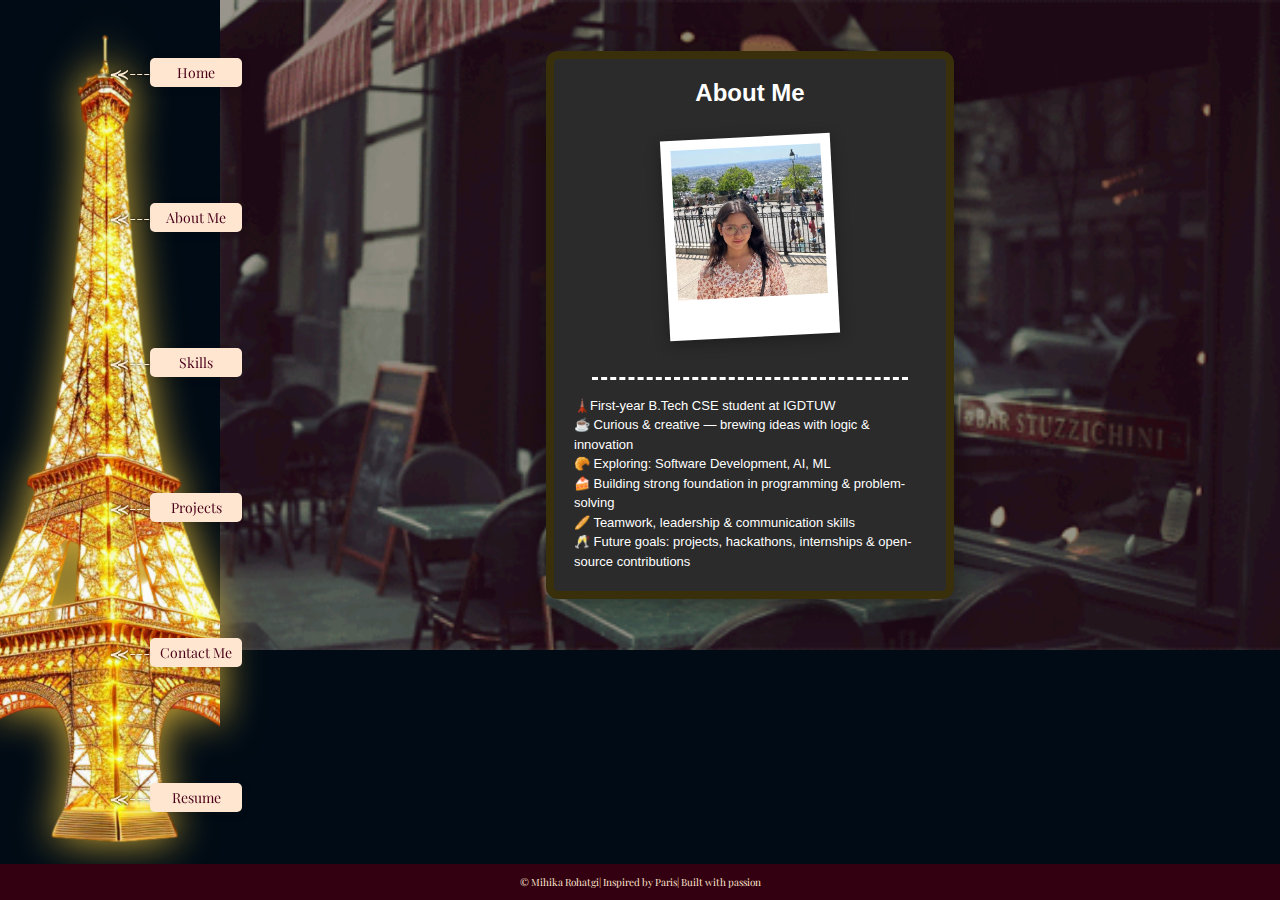
<file: about.html>
<!DOCTYPE html>
<html lang="en">
<head>
    <meta charset="UTF-8">
    <meta name="viewport" content="width=device-width, initial-scale=1.0">
    <title>About Me</title>
    <link rel="stylesheet" href="styles.css">
</head>
<body>

    <!-- Navigation - Left Side Eiffel Tower with Image Map -->
    <nav class="nav-tower">
        <img src="\eiffel.png" alt="Navigation" usemap="#nav-map">
        <map name="nav-map">
            <!-- Top Antenna - Home -->
            <area shape="rect" coords="0,0,180,120" href="index.html" alt="Home">
            <!-- Upper Tier Upper Half - About Me -->
            <area shape="rect" coords="0,120,180,200" href="about.html" alt="About Me">
            <!-- Upper Tier Lower Half - Skills -->
            <area shape="rect" coords="0,200,180,280" href="skills.html" alt="Skills">
            <!-- Middle Tier - Projects -->
            <area shape="rect" coords="0,280,180,400" href="projects.html" alt="Projects">
            <!-- Lower Base - Contact -->
            <area shape="rect" coords="0,400,180,480" href="contact.html" alt="Contact Me">
            <!-- Ground - Resume -->
            <area shape="rect" coords="0,480,180,700" href="resume.html" alt="Resume">
        </map>
        
        <div class="nav-labels">
            <span class="nav-label">Home</span>
            <span class="nav-label">About Me</span>
            <span class="nav-label">Skills</span>
            <span class="nav-label">Projects</span>
            <span class="nav-label">Contact Me</span>
            <span class="nav-label">Resume</span>
        </div>

        <div class="nav-arrows">
            <div class="arrow">⪻---</div>
            <div class="arrow">⪻---</div>
            <div class="arrow">⪻---</div>
            <div class="arrow">⪻---</div>
            <div class="arrow">⪻---</div>
            <div class="arrow">⪻---</div>
        </div>

    </nav>

    <!-- Main Content - Café Chalkboard Theme -->
    <main>
        <div class="gif-container">
            <div class="chalkboard">
                <h2>About Me</h2>

                <div class="text-center">
                    <div class="polaroid">
                        <img src="Mihika.jpg" alt="Mihika Rohatgi">
                    </div>
                </div>

                <div class="divider"></div>

                <div class="chalkboard-text">
                    <div class="chalkboard-text">
                        <p>🗼First-year B.Tech CSE student at IGDTUW</p>
                        <p>☕ Curious & creative — brewing ideas with logic & innovation</p>
                        <p>🥐 Exploring: Software Development, AI, ML</p>
                        <p>🍰 Building strong foundation in programming & problem-solving</p>
                        <p>🥖 Teamwork, leadership & communication skills</p>
                        <p>🥂 Future goals: projects, hackathons, internships & open-source contributions</p>
                    </div>
                </div>
            </div>
        </div>        
    </main>

    <!-- Footer -->
    <footer>
        <p>&copy; Mihika Rohatgi| Inspired by Paris| Built with passion</p>
    </footer>
</body>
</html>
</file>
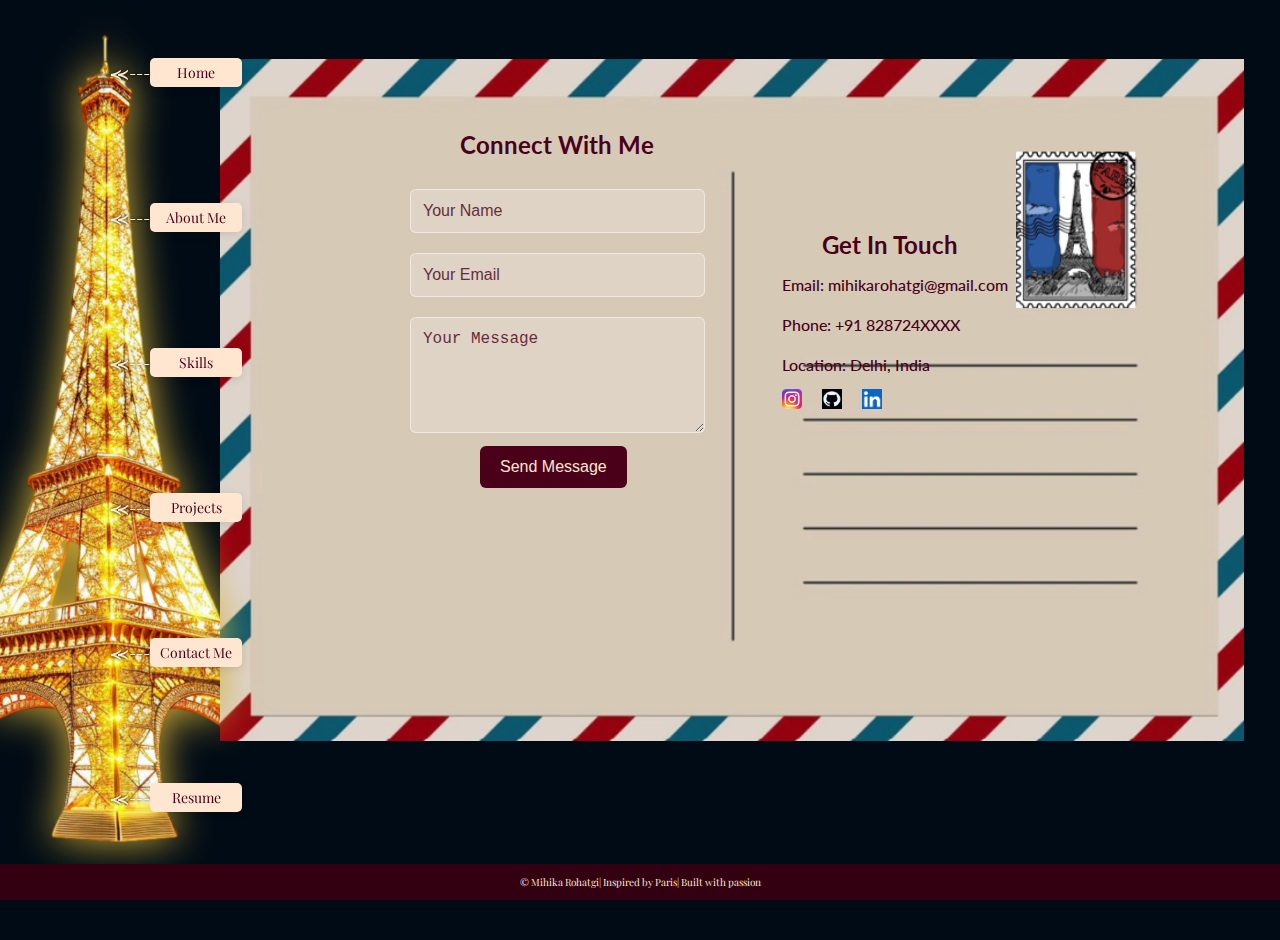
<file: contact.html>
<!DOCTYPE html>
<html lang="en">
<head>
    <meta charset="UTF-8">
    <meta name="viewport" content="width=device-width, initial-scale=1.0">
    <title>Home</title>
    <link rel="stylesheet" href="styles.css">
</head>
<body>

    <!-- Navigation - Left Side Eiffel Tower with Image Map -->
    <nav class="nav-tower">
        <img src="\eiffel.png" alt="Navigation" usemap="#nav-map">
        <map name="nav-map">
            <!-- Top Antenna - Home -->
            <area shape="rect" coords="0,0,180,120" href="index.html" alt="Home">
            <!-- Upper Tier Upper Half - About Me -->
            <area shape="rect" coords="0,120,180,200" href="about.html" alt="About Me">
            <!-- Upper Tier Lower Half - Skills -->
            <area shape="rect" coords="0,200,180,280" href="skills.html" alt="Skills">
            <!-- Middle Tier - Projects -->
            <area shape="rect" coords="0,280,180,400" href="projects.html" alt="Projects">
            <!-- Lower Base - Contact -->
            <area shape="rect" coords="0,400,180,480" href="contact.html" alt="Contact Me">
            <!-- Ground - Resume -->
            <area shape="rect" coords="0,480,180,700" href="resume.html" alt="Resume">
        </map>
        
        <div class="nav-labels">
            <span class="nav-label">Home</span>
            <span class="nav-label">About Me</span>
            <span class="nav-label">Skills</span>
            <span class="nav-label">Projects</span>
            <span class="nav-label">Contact Me</span>
            <span class="nav-label">Resume</span>
        </div>

        <div class="nav-arrows">
            <div class="arrow">⪻---</div>
            <div class="arrow">⪻---</div>
            <div class="arrow">⪻---</div>
            <div class="arrow">⪻---</div>
            <div class="arrow">⪻---</div>
            <div class="arrow">⪻---</div>
        </div>

    </nav>

    <!-- Main Contact Section -->
    <div class="contact-container">
        <!-- Left side: contact form -->
        <div class="left">
            <h2>Connect With Me</h2>
            <form class="contact-form" action="submit_form.php" method="POST">
                <input type="text" name="name" placeholder="Your Name" required>
                <input type="email" name="email" placeholder="Your Email" required>
                <textarea name="message" rows="5" placeholder="Your Message" required></textarea>
                <button type="submit">Send Message</button>
            </form>
        </div>

        <!-- Right side: personal info + social links -->
        <div class="right">
            <h2>Get In Touch</h2>
            <div class="contact-info">
                <p><bold>Email:</bold> mihikarohatgi@gmail.com</p>
                <p><bold>Phone:</bold> +91 828724XXXX</p>
                <p><bold>Location:</bold> Delhi, India</p>
            </div>
            <div class="social-icons">
                <a href="https://www.instagram.com/mihikarohatgi/" target="_blank">
                    <img src="instagram.png" alt="Instagram">
                </a>
                <a href="https://github.com/mihikarohatgi" target="_blank">
                    <img src="github.png" alt="GitHub">
                </a>
                <a href="https://www.linkedin.com/in/mihika-rohatgi/" target="_blank">
                    <img src="linkedin.png" alt="LinkedIn">
                </a>
            </div>
        </div>
    </div>

    <!-- Footer -->
    <footer>
        <p>&copy; Mihika Rohatgi| Inspired by Paris| Built with passion</p>
    </footer>
</body>
</html>
</file>
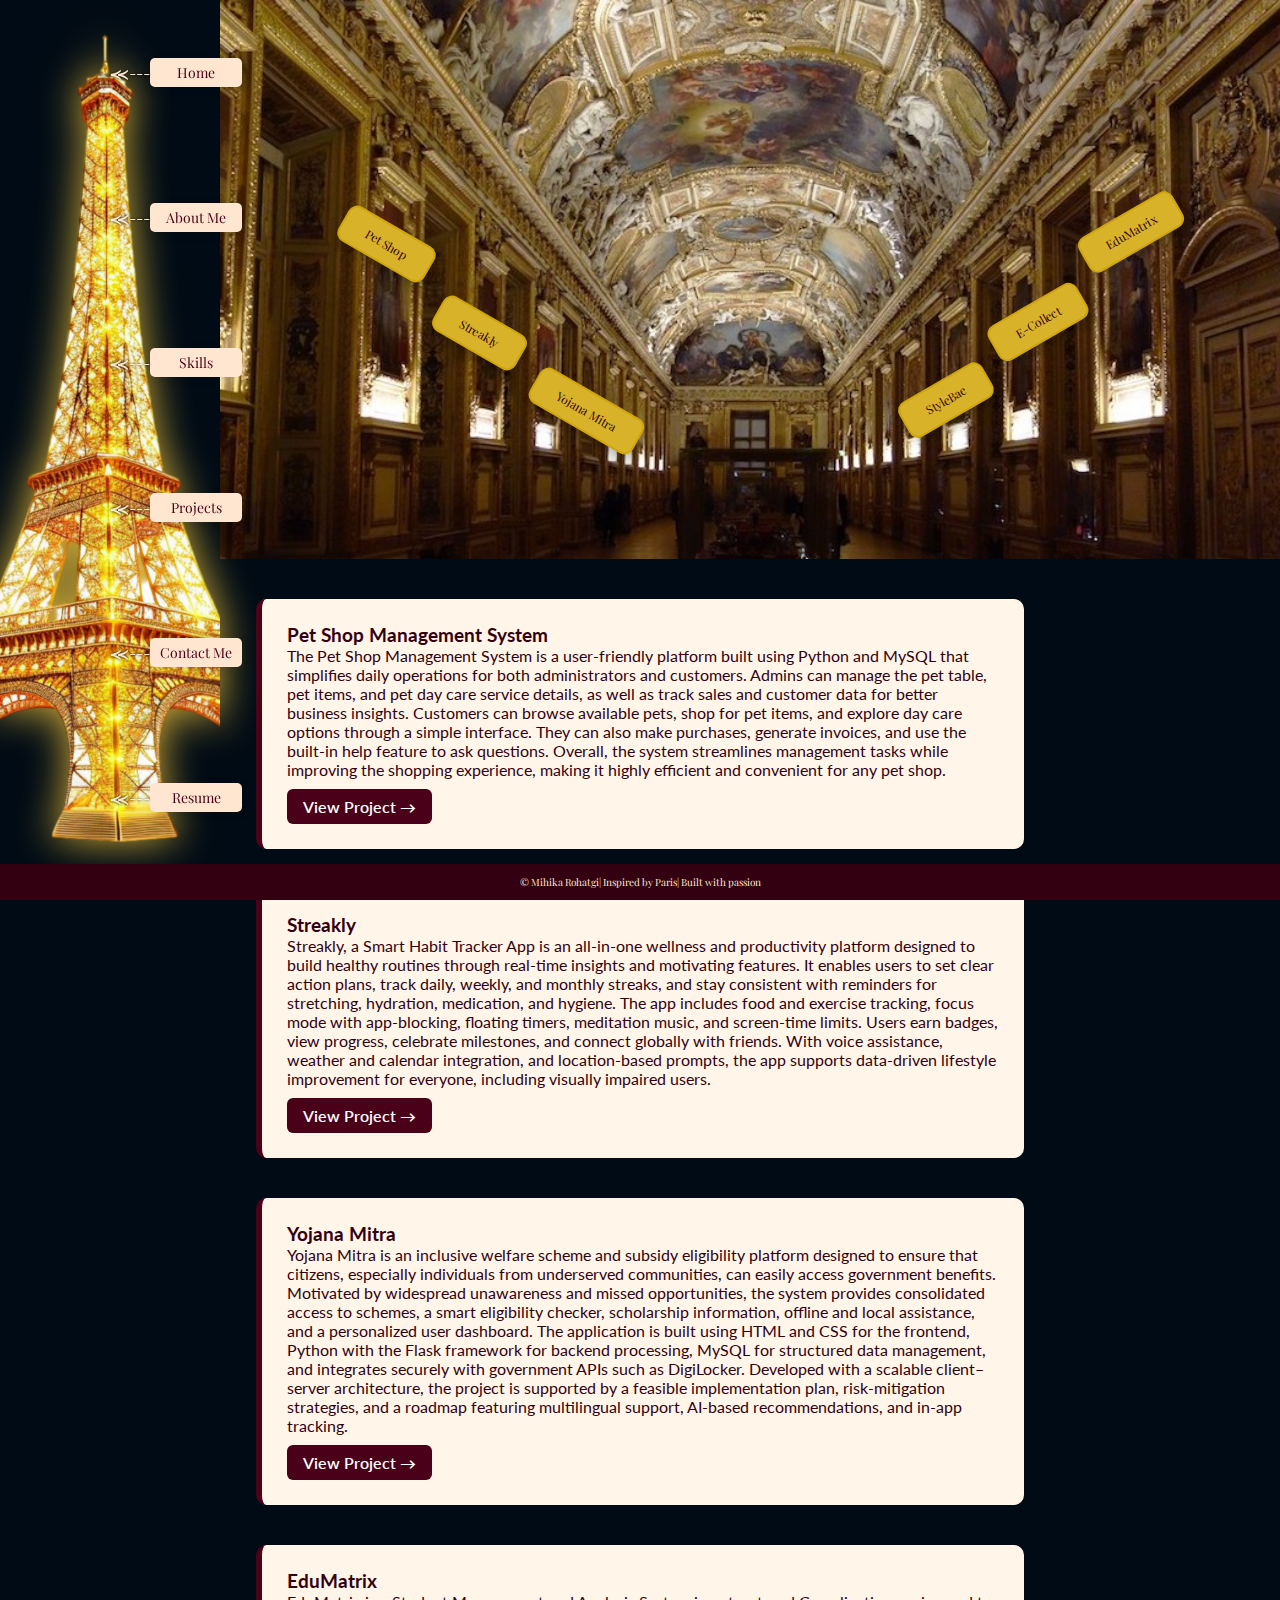
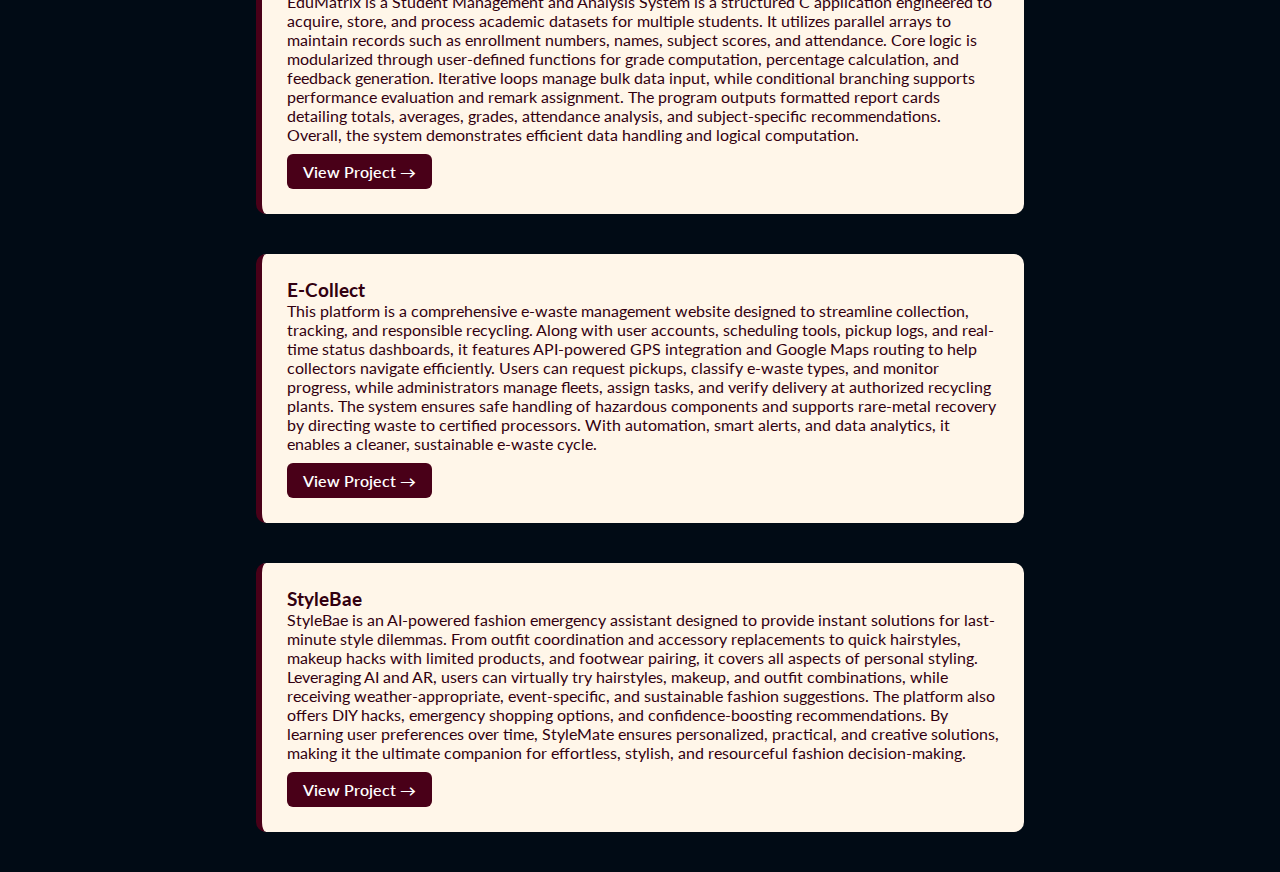
<file: projects.html>
<!DOCTYPE html>
<html lang="en">
<head>
    <meta charset="UTF-8">
    <meta name="viewport" content="width=device-width, initial-scale=1.0">
    <title>Home</title>
    <link rel="stylesheet" href="styles.css">
</head>
<body>

    <!-- Navigation - Left Side Eiffel Tower with Image Map -->
    <nav class="nav-tower">
        <img src="eiffel.png" alt="Navigation" usemap="#nav-map">
        <map name="nav-map">
            <!-- Top Antenna - Home -->
            <area shape="rect" coords="0,0,180,120" href="index.html" alt="Home">
            <!-- Upper Tier Upper Half - About Me -->
            <area shape="rect" coords="0,120,180,200" href="about.html" alt="About Me">
            <!-- Upper Tier Lower Half - Skills -->
            <area shape="rect" coords="0,200,180,280" href="skills.html" alt="Skills">
            <!-- Middle Tier - Projects -->
            <area shape="rect" coords="0,280,180,400" href="projects.html" alt="Projects">
            <!-- Lower Base - Contact -->
            <area shape="rect" coords="0,400,180,480" href="contact.html" alt="Contact Me">
            <!-- Ground - Resume -->
            <area shape="rect" coords="0,480,180,700" href="resume.html" alt="Resume">
        </map>
        
        <div class="nav-labels">
            <span class="nav-label">Home</span>
            <span class="nav-label">About Me</span>
            <span class="nav-label">Skills</span>
            <span class="nav-label">Projects</span>
            <span class="nav-label">Contact Me</span>
            <span class="nav-label">Resume</span>
        </div>

        <div class="nav-arrows">
            <div class="arrow">⪻---</div>
            <div class="arrow">⪻---</div>
            <div class="arrow">⪻---</div>
            <div class="arrow">⪻---</div>
            <div class="arrow">⪻---</div>
            <div class="arrow">⪻---</div>
        </div>

    </nav>

    <!-- Main Palace Gallery -->
    <div class="museum-wrapper">

        <div class="museum-container">
            <img src="museum.jpeg" alt="Museum Hallway" class="museum-image">

            <!-- Left wall labels -->
            <a href="#p1" class="label label-left" style="top: 40%; left: 11%;">Pet Shop</a>
            <a href="#p2" class="label label-left" style="top: 56%; left: 20%;">Streakly</a>
            <a href="#p3" class="label label-left" style="top: 70%; left: 29%;">Yojana Mitra</a>

            <!-- Right wall labels -->
            <a href="#p4" class="label label-right" style="top: 38%; right: 9%;">EduMatrix</a>
            <a href="#p5" class="label label-right" style="top: 54%; right: 18%;">E-Collect</a>
            <a href="#p6" class="label label-right" style="top: 68%; right: 27%;">StyleBae</a>
        </div>
    </div>

    <!-- PROJECT SECTIONS BELOW -->
    <div class="project-section" id="p1"><h3>Pet Shop Management System</h3>
        <p>The Pet Shop Management System is a user-friendly platform built using Python and MySQL that simplifies daily operations for both administrators and customers. Admins can manage the pet table, pet items, and pet day care service details, as well as track sales and customer data for better business insights. Customers can browse available pets, shop for pet items, and explore day care options through a simple interface. They can also make purchases, generate invoices, and use the built-in help feature to ask questions. Overall, the system streamlines management tasks while improving the shopping experience, making it highly efficient and convenient for any pet shop.</p>
        <a href="https://github.com/mihikarohatgi" target="_blank" class="view-project">View Project →</a>
    </div>
    <div class="project-section" id="p2"><h3>Streakly</h3>
        <p>Streakly, a Smart Habit Tracker App is an all-in-one wellness and productivity platform designed to build healthy routines through real-time insights and motivating features. It enables users to set clear action plans, track daily, weekly, and monthly streaks, and stay consistent with reminders for stretching, hydration, medication, and hygiene. The app includes food and exercise tracking, focus mode with app-blocking, floating timers, meditation music, and screen-time limits. Users earn badges, view progress, celebrate milestones, and connect globally with friends. With voice assistance, weather and calendar integration, and location-based prompts, the app supports data-driven lifestyle improvement for everyone, including visually impaired users.</p>
        <a href="https://github.com/mihikarohatgi" target="_blank" class="view-project">View Project →</a>
    </div>
    <div class="project-section" id="p3"><h3>Yojana Mitra</h3>
        <p>Yojana Mitra is an inclusive welfare scheme and subsidy eligibility platform designed to ensure that citizens, especially individuals from underserved communities, can easily access government benefits. Motivated by widespread unawareness and missed opportunities, the system provides consolidated access to schemes, a smart eligibility checker, scholarship information, offline and local assistance, and a personalized user dashboard. The application is built using HTML and CSS for the frontend, Python with the Flask framework for backend processing, MySQL for structured data management, and integrates securely with government APIs such as DigiLocker. Developed with a scalable client–server architecture, the project is supported by a feasible implementation plan, risk-mitigation strategies, and a roadmap featuring multilingual support, AI-based recommendations, and in-app tracking.</p>
        <a href="https://github.com/mihikarohatgi" target="_blank" class="view-project">View Project →</a>
    </div>
    <div class="project-section" id="p4"><h3>EduMatrix</h3>
        <p>EduMatrix is a Student Management and Analysis System is a structured C application engineered to acquire, store, and process academic datasets for multiple students. It utilizes parallel arrays to maintain records such as enrollment numbers, names, subject scores, and attendance. Core logic is modularized through user-defined functions for grade computation, percentage calculation, and feedback generation. Iterative loops manage bulk data input, while conditional branching supports performance evaluation and remark assignment. The program outputs formatted report cards detailing totals, averages, grades, attendance analysis, and subject-specific recommendations. Overall, the system demonstrates efficient data handling and logical computation.</p>
        <a href="https://github.com/mihikarohatgi" target="_blank" class="view-project">View Project →</a>
    </div>
    <div class="project-section" id="p5"><h3>E-Collect</h3>
        <p>This platform is a comprehensive e-waste management website designed to streamline collection, tracking, and responsible recycling. Along with user accounts, scheduling tools, pickup logs, and real-time status dashboards, it features API-powered GPS integration and Google Maps routing to help collectors navigate efficiently. Users can request pickups, classify e-waste types, and monitor progress, while administrators manage fleets, assign tasks, and verify delivery at authorized recycling plants. The system ensures safe handling of hazardous components and supports rare-metal recovery by directing waste to certified processors. With automation, smart alerts, and data analytics, it enables a cleaner, sustainable e-waste cycle.</p>
        <a href="https://github.com/mihikarohatgi" target="_blank" class="view-project">View Project →</a>
    </div>
    <div class="project-section" id="p6"><h3>StyleBae</h3
        ><p>StyleBae is an AI-powered fashion emergency assistant designed to provide instant solutions for last-minute style dilemmas. From outfit coordination and accessory replacements to quick hairstyles, makeup hacks with limited products, and footwear pairing, it covers all aspects of personal styling. Leveraging AI and AR, users can virtually try hairstyles, makeup, and outfit combinations, while receiving weather-appropriate, event-specific, and sustainable fashion suggestions. The platform also offers DIY hacks, emergency shopping options, and confidence-boosting recommendations. By learning user preferences over time, StyleMate ensures personalized, practical, and creative solutions, making it the ultimate companion for effortless, stylish, and resourceful fashion decision-making.</p>
        <a href="https://github.com/mihikarohatgi" target="_blank" class="view-project">View Project →</a>
    </div>

    <!-- Footer -->
    <footer>
        <p>&copy; Mihika Rohatgi| Inspired by Paris| Built with passion</p>
    </footer>
</body>
</html>
</file>
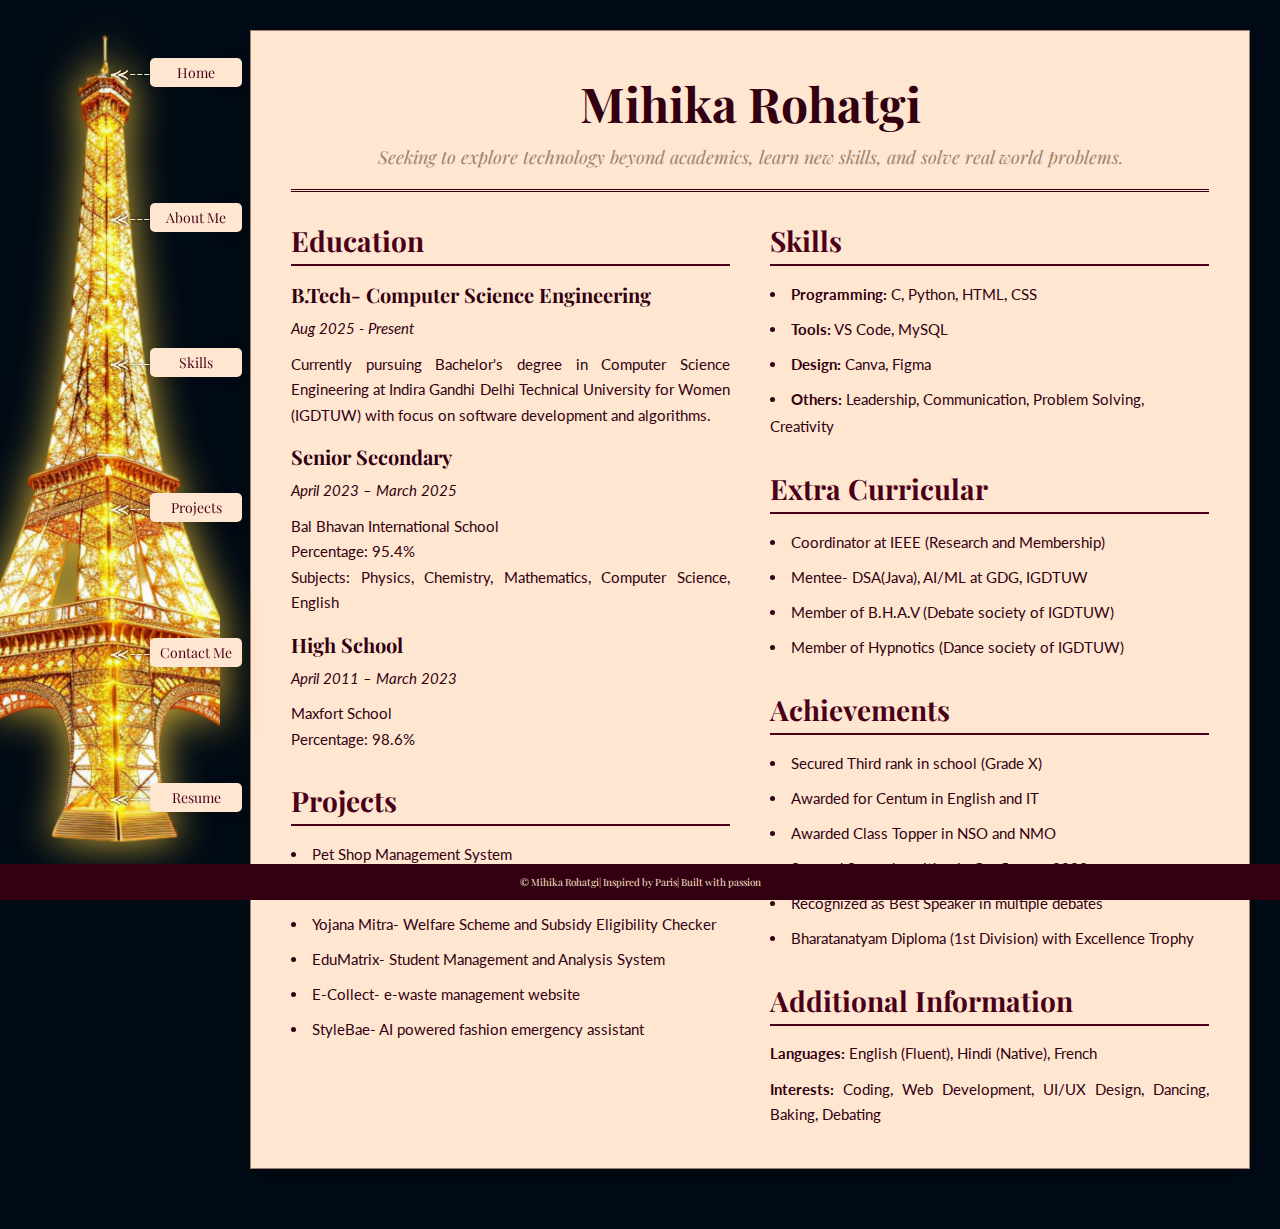
<file: resume.html>
<!DOCTYPE html>
<html lang="en">
<head>
    <meta charset="UTF-8">
    <meta name="viewport" content="width=device-width, initial-scale=1.0">
    <title>Home</title>
    <link rel="stylesheet" href="styles.css">
</head>
<body>

    <!-- Navigation - Left Side Eiffel Tower with Image Map -->
    <nav class="nav-tower">
        <img src="eiffel.png" alt="Navigation" usemap="#nav-map">
        <map name="nav-map">
            <!-- Top Antenna - Home -->
            <area shape="rect" coords="0,0,180,120" href="index.html" alt="Home">
            <!-- Upper Tier Upper Half - About Me -->
            <area shape="rect" coords="0,120,180,200" href="about.html" alt="About Me">
            <!-- Upper Tier Lower Half - Skills -->
            <area shape="rect" coords="0,200,180,280" href="skills.html" alt="Skills">
            <!-- Middle Tier - Projects -->
            <area shape="rect" coords="0,280,180,400" href="projects.html" alt="Projects">
            <!-- Lower Base - Contact -->
            <area shape="rect" coords="0,400,180,480" href="contact.html" alt="Contact Me">
            <!-- Ground - Resume -->
            <area shape="rect" coords="0,480,180,700" href="resume.html" alt="Resume">
        </map>
        
        <div class="nav-labels">
            <span class="nav-label">Home</span>
            <span class="nav-label">About Me</span>
            <span class="nav-label">Skills</span>
            <span class="nav-label">Projects</span>
            <span class="nav-label">Contact Me</span>
            <span class="nav-label">Resume</span>
        </div>

        <div class="nav-arrows">
            <div class="arrow">⪻---</div>
            <div class="arrow">⪻---</div>
            <div class="arrow">⪻---</div>
            <div class="arrow">⪻---</div>
            <div class="arrow">⪻---</div>
            <div class="arrow">⪻---</div>
        </div>

    </nav>

    <!-- Main Content - Newspaper Theme -->
    <main>
        <div class="newspaper">
            <div class="newspaper-header">
                <h1>Mihika Rohatgi</h1>
                <p>Seeking to explore technology beyond academics, learn new skills, and solve real world problems.</p>
            </div>
            
            <div class="newspaper-content">
                <!-- Education Section -->
                <div class="resume-section">
                    <h2>Education</h2>
                    <h3>B.Tech- Computer Science Engineering</h3>
                    <p><em>Aug 2025 - Present</em></p>
                    <p>
                        Currently pursuing Bachelor's degree in Computer Science Engineering at Indira Gandhi Delhi Technical University for Women (IGDTUW) with focus on software development and algorithms.
                    </p>
                    
                    <h3>Senior Secondary</h3>
                    <p><em>April 2023 – March 2025</em></p>
                    <p>
                        Bal Bhavan International School<br>
                        Percentage: 95.4%<br>
                        Subjects: Physics, Chemistry, Mathematics, Computer Science, English
                    </p>

                    <h3>High School</h3>
                    <p><em>April 2011 – March 2023</em></p>
                    <p>
                        Maxfort School<br>
                        Percentage: 98.6%<br>
                    </p>
                </div>

                <!-- Projects Section -->
                <div class="resume-section">
                    <h2>Projects</h2>
                    <ul>
                        <li>Pet Shop Management System</li>               
                        <li>Streakly- the Smart Habit Tracker App</li>
                        <li>Yojana Mitra- Welfare Scheme and Subsidy Eligibility Checker</li>
                        <li>EduMatrix- Student Management and Analysis System</li>
                        <li>E-Collect- e-waste management website</li>
                        <li>StyleBae- AI powered fashion emergency assistant</li>    
                    </ul>
                </div>
                
                <!-- Skills Section -->
                <div class="resume-section">
                    <h2>Skills</h2>
                    <ul>
                        <li><strong>Programming:</strong> C, Python, HTML, CSS</li>
                        <li><strong>Tools:</strong> VS Code, MySQL</li>
                        <li><strong>Design:</strong> Canva, Figma</li>
                        <li><strong>Others:</strong> Leadership, Communication, Problem Solving, Creativity</li>
                    </ul>
                </div>
                
                <!-- Extracurricular Section -->
                <div class="resume-section">
                    <h2>Extra Curricular</h2>
                    <ul>
                        <li>Coordinator at IEEE (Research and Membership)</li>
                        <li>Mentee- DSA(Java), AI/ML at GDG, IGDTUW</li>
                        <li>Member of B.H.A.V (Debate society of IGDTUW)</li>
                        <li>Member of Hypnotics (Dance society of IGDTUW)</li>     
                    </ul>
                </div>
                
                <!-- Achievements Section -->
                <div class="resume-section">
                    <h2>Achievements</h2>
                    <ul>
                        <li>Secured Third rank in school (Grade X)</li>
                        <li>Awarded for Centum in English and IT </li>
                        <li>Awarded Class Topper in NSO and NMO</li>
                        <li>Secured Second position in Confluence 2022</li>
                        <li>Recognized as Best Speaker in multiple debates</li>
                        <li>Bharatanatyam Diploma (1st Division) with Excellence Trophy</li>
                    </ul>
                </div>
                
                <!-- Additional Info Section -->
                <div class="resume-section">
                    <h2>Additional Information</h2>
                    <p>
                        <strong>Languages:</strong> English (Fluent), Hindi (Native), French
                    </p>
                    <p>
                        <strong>Interests:</strong> Coding, Web Development, UI/UX Design, 
                        Dancing, Baking, Debating
                    </p>
                </div>
            </div>
        </div>
    </main>

    <!-- Footer -->
    <footer>
        <p>&copy; Mihika Rohatgi| Inspired by Paris| Built with passion</p>
    </footer>
</body>
</html>
</file>
<file: styles.css>
/* Import Parisian Fonts */
@import url('https://fonts.googleapis.com/css2?family=Playfair+Display:wght@400;700;900&family=Lato:wght@300;400;700&display=swap');


/*CSS VARIABLES - Color Palette*/
:root {
  --deep-oak: #320010;
  --cabernet: #490018;
  --vanilla: #ffe6d1;
  --almond: #9d806e;
  --gold: #d4af37;
  --gold-glow: rgba(212, 175, 55, 0.6);
}

/* GLOBAL RESET & BASE STYLES */
* {
  margin: 0;
  padding: 0;
  box-sizing: border-box;
}

body {
  font-family: 'Lato', sans-serif;
  background: #010B15;
  color: var(--deep-oak);
  min-height: 100vh;
  position: relative;
  overflow-x: hidden;
}

/* NAVIGATION - LEFT-SIDE EIFFEL TOWER */
.nav-tower {
  position: fixed;
  top: 0px;
  bottom: 30px;
  z-index: 998;
  width: 220px;
  display: flex;
  align-items: center;
}

.nav-tower img {
  width: 100%;
  height: 100%;
  object-fit: cover;
}

.nav-tower:hover img {
  filter: drop-shadow(0 0 20px var(--gold));
  transition: 0.3s ease-out;
}

/* Navigation labels on hover */
.nav-labels {
  position: absolute;
  left: 150px;
  top: 0;
  display: flex;
  flex-direction: column;
  justify-content: space-around;
  height: 100%;
}

.nav-label {
  font-family: 'Playfair Display', serif;
  font-size: 14px;
  text-align: center;
  color: var(--cabernet);
  background: var(--vanilla);
  padding: 5px 10px;
  border-radius: 5px;
  opacity: 0;
  transition: opacity 0.3s ease;
  white-space: nowrap;
  box-shadow: 0 2px 10px rgba(0,0,0,0.1);
}

.nav-tower:hover .nav-label {
  opacity: 1;
}

.nav-arrows {
    position: absolute;
    left: 110px;
    top: 0;
    height: 100%;
    display: flex;
    flex-direction: column;
    justify-content: space-around;
    pointer-events: none;
}

.nav-arrows .arrow {
    font-size: 20px;
    color: #FDEBD2;
    text-shadow: 0px 0px 3px #000000;
    opacity: 0;
    animation: arrowGlow 1.2s infinite alternate ease-in-out;
}

.nav-tower:hover .nav-arrows .arrow {
    opacity: 1;
}

/* MAIN CONTENT AREA */
main {
  margin-left: 220px;
  margin-right: 0px;
  padding: 0;
}

/* FOOTER */
footer {
  position: fixed;
  bottom: 0;
  width: 100%;
  background: var(--deep-oak);
  color: var(--vanilla);
  text-align: center;
  padding: 11px;
  font-family: 'Playfair Display', serif;
  font-size: 10px;
  z-index: 1000;
}


/* ABOUT PAGE - CAFÉ CHALKBOARD THEME */

/* GIF Background */

.gif-container {
  position: relative;
  min-height: 650px;        
  display: flex;             
  justify-content: center;   
  align-items: center;       
  padding: 0 20px;           
}

.gif-container::before {
  content: "";
  position: absolute;
  inset: 0;
  background: url('./coffeeshop.gif') center/cover no-repeat;
  z-index: -1;
  filter: brightness(0.6);
}

/* Chalkboard */
.chalkboard {
  background: #2b2b2b;
  border: 8px solid #3a2f0b;
  border-radius: 12px;
  padding: 20px;
  width: 40%;
  box-shadow: 0 10px 30px rgba(0,0,0,0.4);
  z-index: 5;
  font-family: "Comic Sans MS", sans-serif;
}

.chalkboard h2 {
  color: white;
  text-align: center;
  margin-bottom: 10px;
}
.divider {
  width: 90%;
  border-bottom: 3px dashed white; 
  margin: 1rem auto;
}

.chalkboard-text p {
  color: white;
  font-size: 13px;
  line-height: 1.5;
}

/* Polaroid Photo Frame */
.text-center {
  text-align: center;
}

.polaroid {
  display: inline-block;
  background: white;
  padding: 10px;
  padding-bottom: 40px;
  box-shadow: 0 4px 15px rgba(0,0,0,0.3);
  transform: rotate(-3deg);
  transition: transform 0.3s ease;
  margin: 20px;
}

.polaroid:hover {
  transform: rotate(0deg) scale(1.05);
}

.polaroid img {
  width: 150px;
  height: 150px;
  object-fit: cover;
  display: block;
}

/* SKILLS PAGE - PARIS METRO THEME */
.metro-line-wrapper {
  background: url("metro.gif") center/cover no-repeat;
  background-attachment: fixed;
  will-change: background-position;
  transform: translateZ(0);
}

.metro-line {
  position: relative;
  padding: 80px 40px;
  min-height: 650px;
  text-align: center;
}

/* Title */
.metro-line h2 {
  font-family: 'Playfair Display', serif;
  font-size: 48px;
  color: var(--cabernet);
  text-align: center;
  margin-bottom: 60px;

  background: var(--vanilla);
  padding: 20px 40px;
  border-radius: 20px;
  border: 6px solid var(--cabernet);
  display: inline-block;
  
}

/* Metro Track */
.metro-track {
  position: absolute;
  top: 300px;        
  left: 5%;          
  width: 90%;        
  height: 8px;
  background: var(--cabernet);
  border-radius: 4px;
  box-shadow: 0 4px 10px rgba(0,0,0,0.2);
  z-index: 1;
}

/* Metro Stops */
.metro-stops {
  display: flex;
  justify-content: space-between; 
  align-items: flex-start;
  width: 90%;
  margin: 0 auto;
  position: relative;
  z-index: 10;
}

/* Individual Stop */
.metro-stop {
  text-align: center;
  transition: all 0.3s ease;
}

.stop-circle {
  width: 120px;
  height: 120px;
  background: var(--vanilla);
  border: 6px solid var(--cabernet);
  border-radius: 50%;
  display: flex;
  align-items: center;
  justify-content: center;
  font-family: 'Playfair Display', serif;
  font-size: 18px;
  font-weight: 700;
  color: var(--deep-oak);
  margin: 0 auto 20px;
  box-shadow: 0 6px 20px rgba(0,0,0,0.2);
  cursor: pointer;
  transition: all 0.3s ease;
}

.stop-circle:hover {
  transform: scale(1.15);
  background: var(--gold);
  border-color: var(--gold);
  box-shadow: 0 0 30px var(--gold-glow);
}

/* Drop-Down Details */
.stop-details {
  max-height: 0;
  overflow: hidden;
  opacity: 0;
  transition: all 0.4s ease;
  background: rgba(255, 255, 255, 0.9);
  border-radius: 10px;
  padding: 0 20px;
  box-shadow: 0 5px 20px rgba(0,0,0,0.2);
}

.metro-stop:hover .stop-details {
  max-height: 300px;
  opacity: 1;
  padding: 20px;
  margin-top: 10px;
}

.stop-details h3 { 
  font-family: 'Playfair Display', serif; 
  font-size: 20px; 
  color: var(--cabernet); 
  margin-bottom: 10px; 
}

.stop-details ul {
  list-style: none; 
  padding: 0; 
} 

.stop-details li { 
  font-size: 16px; 
  color: var(--deep-oak); 
  padding: 5px 0; 
  border-bottom: 1px solid var(--almond); 
} 

.stop-details li:last-child { 
  border-bottom: none; 
}

/* PROJECTS PAGE- PALACE GALLERY THEME */

.museum-wrapper {
    margin-left: 220px;          
    display: flex;
    justify-content: center;
    padding: 0px;
    align-items: center;
}

/* Museum image area */
.museum-container {
    position: relative;
    text-align: center;
    width: 100%;           
}

.museum-image {
    width: 100%;
    height: auto;
    display: block;
}

/* Museum frame-style labels */
.label {
    position: absolute;
    background: #d8b32a;
    color: var(--deep-oak);
    padding: 10px 24px;
    border-radius: 10px;
    font-size: 12px;
    text-decoration: none;
    box-shadow: 4px 6px 12px rgba(0,0,0,0.25);
    transform-origin: center;
    transition: 0.2s ease;
    font-family: "Playfair Display", serif;
    border: 2px solid #cfa50c;
}

.label-left {
    transform: rotate(30deg);
}

.label-right {
    transform: rotate(-30deg);
}

/* Hover effect */
.label:hover {
    background: #d8b32a;
    transform: scale(1.08);
}

/* Project description sections */
.project-section {
    width: 60%;
    margin: 40px auto;
    background: #fff6e9;
    padding: 25px;
    border-left: 6px solid var(--cabernet);
    border-radius: 10px;
    color: var(--deep-oak);
}

.view-project {
    display: inline-block;
    margin-top: 10px;
    padding: 8px 16px;
    background: var(--cabernet);
    color: white;
    text-decoration: none;
    border-radius: 6px;
    font-weight: 600;
    transition: 0.2s ease;
}

.view-project:hover {
    transform: scale(1.08);
}


/* CONTACT PAGE - POSTCARD THEME */

/* Contact Container - Postcard with margins */
.contact-container {
    display: flex;
    flex-wrap: wrap;
    justify-content: space-between;
    width: 80%;           
    max-width: 1200px;    
    min-height: 80vh;     
    margin: 40px 20px 10px 220px; 
    padding: 20px;        
    box-sizing: border-box;
    background-image: url('postcard.png');
    background-repeat: no-repeat;
    background-position: center center;
    background-size: contain;
}

/* Left & Right Sections */
.left, .right {
    flex: 1;
    padding: 20px;
    box-sizing: border-box;
    color: var(--cabernet);
}

/* Left Form */
.left h2 {
    margin-left: 200px;
    margin-top: 50px;
    margin-bottom: 20px;
}

.contact-form input,
.contact-form textarea {
    width: 70%;
    padding: 12px;
    margin: 10px 150px;
    background: rgba(255,255,255,0.2);  /* transparent */
    border: 1px solid rgba(255,255,255,0.5);
    border-radius: 6px;
    color: var(--cabernet);
    font-size: 16px;
    outline: none;
}

.contact-form input::placeholder,
.contact-form textarea::placeholder {
    color: var(--cabernet);
    opacity: 0.8;
}

.contact-form input:focus,
.contact-form textarea:focus {
    border-color: var(--cabernet);
    background: rgba(255,255,255,0.3);
}

.contact-form button {
    background-color: var(--cabernet);
    color: var(--vanilla);
    margin-left: 220px;
    border: none;
    padding: 12px 20px;
    border-radius: 6px;
    font-size: 16px;
    cursor: pointer;
    transition: 0.3s;
}

.contact-form button:hover {
    filter: drop-shadow(0 0 20px var(--gold-glow));
}

/* Right Info Section */
.right {
    width: 50%;
    padding-left: 80px;
    padding-top: 170px;
}

.right h2 {
    margin-left: 40px;
    font-size: 24px;
    margin-bottom: 6px;
    color: var(--cabernet);
}

.contact-info {
    margin-top: 4px;
    line-height: 40px;  
    font-size: 16px;
    font-weight: 500;
    color: var(--cabernet);
}

.contact-info p {
    margin: 0;
}

.social-icons {
    margin-top: 4px;
    display: flex;
    gap: 20px;
}

.social-icons img {
    width: 20px;
    height: 20px;
    cursor: pointer;
    transition: transform 0.2s ease;
}

.social-icons img:hover {
    transform: scale(1.15);
}

/* RESUME PAGE - NEWSPAPER THEME */
.newspaper {
  background: var(--vanilla);
  border: 1px solid var(--almond);
  padding: 40px;
  box-shadow: 0 10px 30px rgba(0,0,0,0.2);
  position: relative;
  margin-top: 30px;
  margin-right: 30px;
  margin-bottom: 60px;
  margin-left: 30px;
}

.newspaper-header {
  text-align: center;
  border-bottom: 3px double var(--deep-oak);
  padding-bottom: 20px;
  margin-bottom: 30px;
}

.newspaper-header h1 {
  font-family: 'Playfair Display', serif;
  font-size: 48px;
  color: var(--deep-oak);
  margin-bottom: 10px;
}

.newspaper-header p {
  font-family: 'Playfair Display', serif;
  font-size: 18px;
  color: var(--almond);
  font-style: italic;
}

.newspaper-content {
  columns: 2;
  column-gap: 40px;
  position: relative;
  z-index: 1;
}

.resume-section {
  break-inside: avoid;
  margin-bottom: 30px;
}

.resume-section h2 {
  font-family: 'Playfair Display', serif;
  font-size: 28px;
  color: var(--cabernet);
  border-bottom: 2px solid var(--cabernet);
  padding-bottom: 5px;
  margin-bottom: 15px;
}

.resume-section h3 {
  font-family: 'Playfair Display', serif;
  font-size: 20px;
  color: var(--deep-oak);
  margin-top: 15px;
  margin-bottom: 8px;
}

.resume-section p {
  font-size: 15px;
  line-height: 1.7;
  color: var(--deep-oak);
  margin-bottom: 10px;
  text-align: justify;
}

.resume-section ul {
  list-style-position: inside;
  padding-left: 0;
}

.resume-section li {
  font-size: 15px;
  line-height: 1.8;
  color: var(--deep-oak);
  margin-bottom: 8px;
}
</file>
